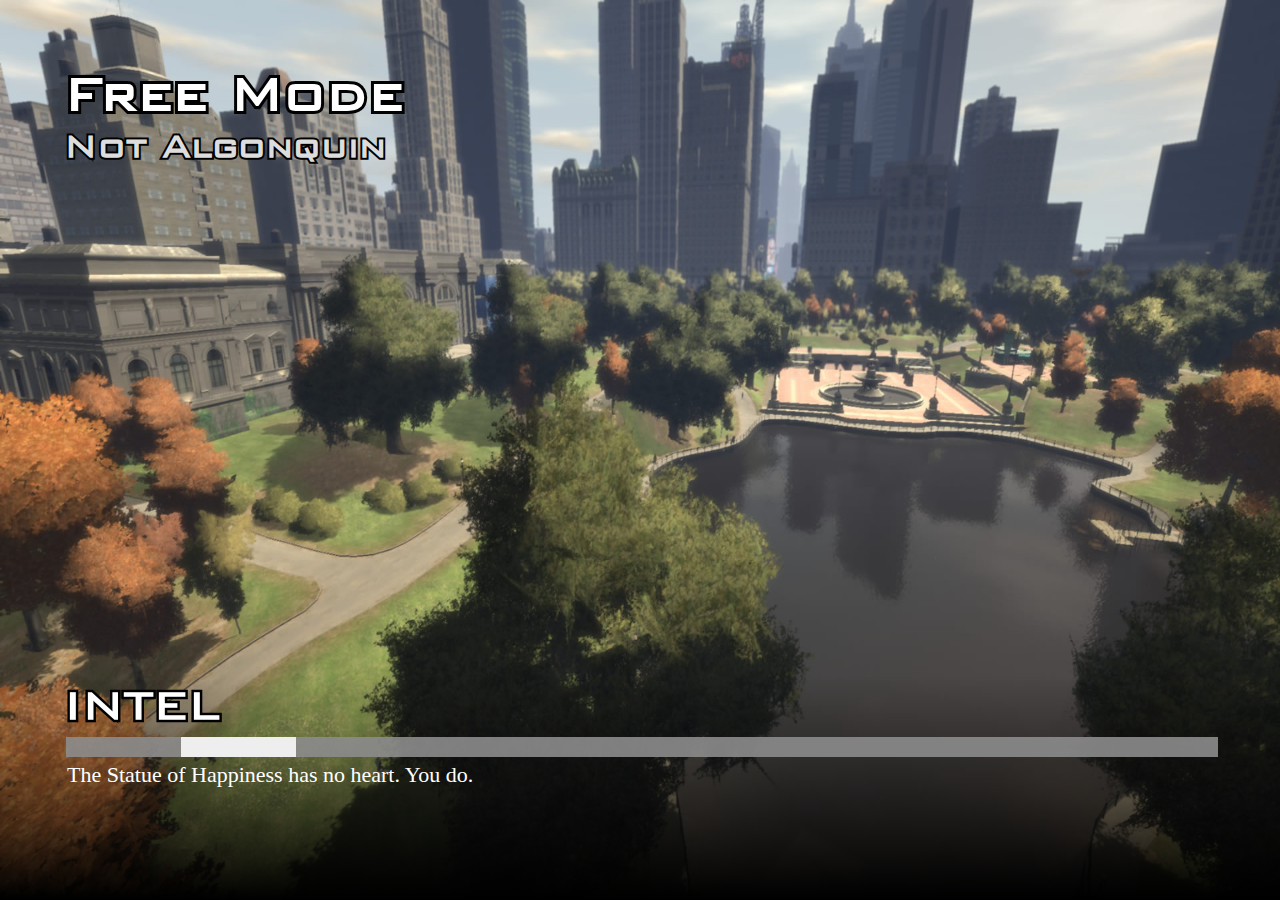
<file: [test]/keks/index.html>
<html>
    <head>
        <link href="keks.css" rel="stylesheet" type="text/css" />
    </head>
    <body>
        <div class="backdrop">
            <div class="top">
                <h1 title="Free Mode">Free Mode</h1>
                <h2 title="Not Algonquin">Not Algonquin</h2>
            </div>

            <div class="letni">
                <h2 title="INTEL">Intel</h2>
                <h3></h3>
                <div class="loadbar"><div class="thingy"></div></div>
                <p>The Statue of Happiness has no heart. You do.</p>
            </div>
            <div class="bottom">
                <div id="gradient">
                </div>
            </div>
        </div>

<script type="text/javascript">
// this will actually restart the loading bar a lot, making multiple loading bars is an exercise to the reader... for now.
// for a set of possible events, see https://github.com/citizenfx/cfx-client/blob/up-master/components/loading-screens-five/src/LoadingScreens.cpp
var count = 0;
var thisCount = 0;

const emoji = {
    INIT_BEFORE_MAP_LOADED: [ '🍉' ],
    INIT_AFTER_MAP_LOADED: [ '🍋', '🍊' ],
    INIT_SESSION: [ '🍐', '🍅', '🍆' ],
};

const handlers = {
    startInitFunctionOrder(data)
    {
        count = data.count;

        document.querySelector('.letni h3').innerHTML += emoji[data.type][data.order - 1] || '';
    },

    initFunctionInvoking(data)
    {
        document.querySelector('.thingy').style.left = '0%';
        document.querySelector('.thingy').style.width = ((data.idx / count) * 100) + '%';
    },

    startDataFileEntries(data)
    {
        count = data.count;

        document.querySelector('.letni h3').innerHTML += "\u{1f358}";
    },

    performMapLoadFunction(data)
    {
        ++thisCount;

        document.querySelector('.thingy').style.left = '0%';
        document.querySelector('.thingy').style.width = ((thisCount / count) * 100) + '%';
    },

    onLogLine(data)
    {
        document.querySelector('.letni p').innerHTML = data.message + "..!";
    }
};

window.addEventListener('message', function(e)
{
    (handlers[e.data.eventName] || function() {})(e.data);
});
</script>
    </body>
</html>
</file>
<file: [test]/keks/keks.css>
body
{
    margin: 0px;
    padding: 0px;
}

.backdrop
{
    position: relative;
    top: 0px;
    left: 0px;
    width: 100%;
    height: 100%;

    background-image: url(loadscreen.jpg);
    background-size: 100% 100%;
}

.bottom
{
    position: absolute;
    bottom: 0px;
    width: 100%;
    height: 100%;
}

#gradient
{
    position: absolute;
    bottom: 0px;
    width: 100%;

    height: 25%;

    background: linear-gradient(to bottom, rgba(0, 0, 0, 0) 0%, rgba(0, 0, 0, 1) 100%);
}

@font-face {
    font-family: 'BankGothic';
    src: url('bankgothic.ttf') format('truetype');
    font-weight: normal;
    font-style: normal;
}

h1, h2 {
  position: relative;
  background: transparent;
  z-index: 0;
}
/* add a single stroke */
h1:before, h2:before {
  content: attr(title);
  position: absolute;
  -webkit-text-stroke: 0.1em #000;
  left: 0;
  z-index: -1;
}


.letni
{
    position: absolute;
    left: 5%;
    right: 5%;
    bottom: 10%;

    z-index: 5;

    color: #fff;

    font-family: "Segoe UI";
}

.letni p
{
    font-size: 22px;

    margin-left: 3px;

    margin-top: 0px;
}

.letni h2, .letni h3
{
    font-family: BankGothic;

    text-transform: uppercase;

    font-size: 50px;

    margin: 0px;

    display: inline-block;
}

.top
{
    color: #fff;

    position: absolute;
    top: 7%;
    left: 5%;
    right: 5%;
}

.top h1
{
    font-family: BankGothic;
    font-size: 60px;

    margin: 0px;
}

.top h2
{
    font-family: BankGothic;
    font-size: 40px;

    margin: 0px;

    color: #ddd;
}

.loadbar
{
    width: 100%;
    background-color: rgba(140, 140, 140, .9);
    height: 20px;

    margin-left: 2px;
    margin-right: 3px;

    margin-top: 5px;
    margin-bottom: 5px;

    overflow: hidden;

    position: relative;

    display: block;
}

.thingy
{
    width: 10%;
    background-color: #eee;
    height: 20px;

    position: absolute;
    left: 10%;
}
</file>
